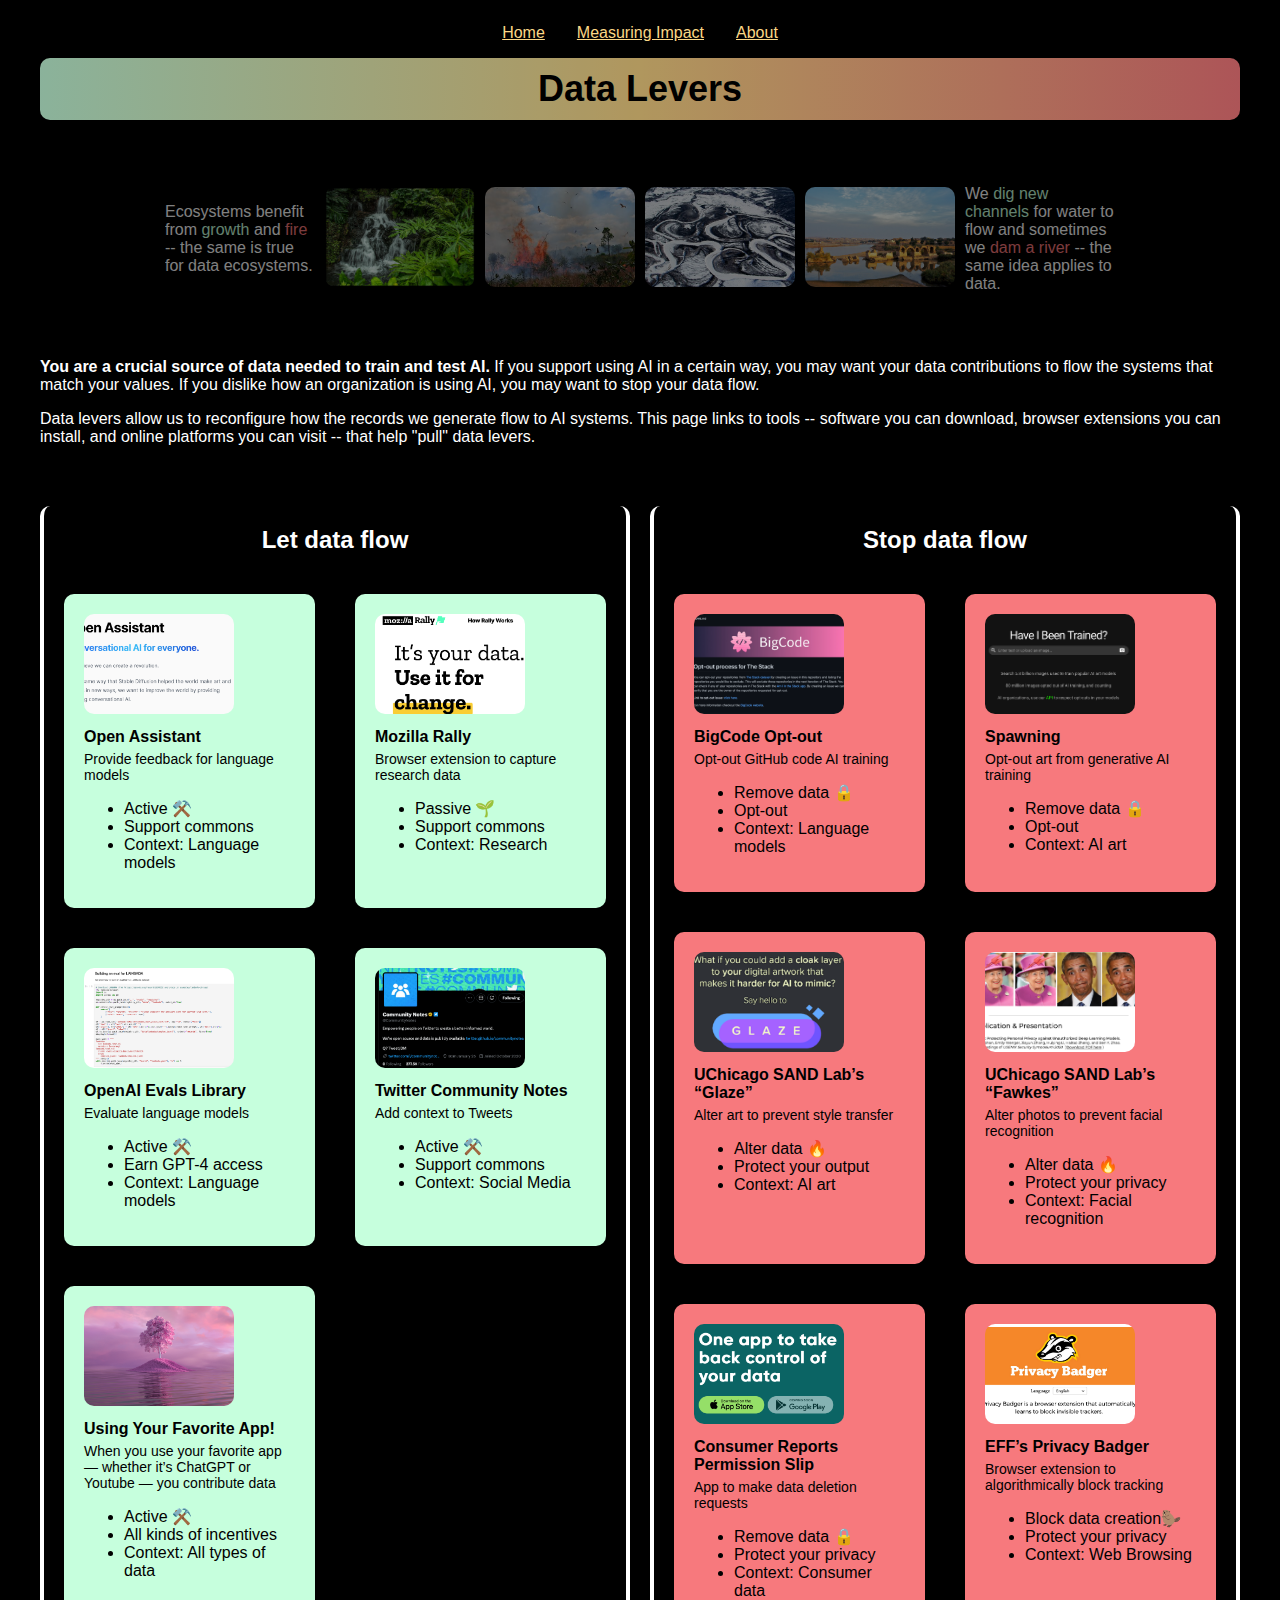
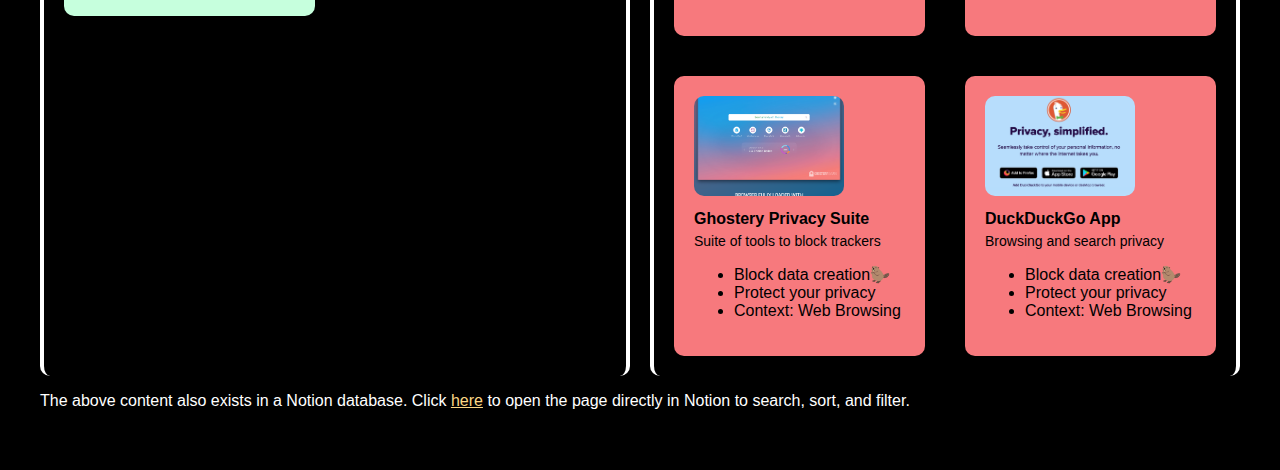
<file: index.html>
<!DOCTYPE html>
<html>
  <link rel="stylesheet" href="css/styles.css" />
  <head>
    <meta name="viewport" content="width=device-width, initial-scale=1" />
  </head>

  <body>
    <nav>
      <ul>
        <li><a href="index.html">Home</a></li>
        <li><a href="impact.html">Measuring Impact</a></li>
        <li><a href="about.html">About</a></li>
      </ul>
    </nav>

    <div class="page-container">
      <div class="title-bar">
        <h1>Data Levers</h1>
      </div>
      <div class="description">
        <div class="top-row">
          <div class="top-row-tile">
            <p>
              Ecosystems benefit from
              <span style="color: #c6ffdd">growth</span> and
              <span style="color: #f7797d">fire</span> -- the same is true for
              data ecosystems.
            </p>
          </div>
          <div class="top-row-tile">
            <img src="images/commons1.jpg" alt="Botanic Garden" />
            <!-- https://commons.wikimedia.org/wiki/File:Walk_through_Singapore_Botanic_Gardens-04_(15960226589).jpg -->
          </div>
          <div class="top-row-tile">
            <img src="images/commons2.jpg" alt="Wild fire" />
            <!-- https://commons.wikimedia.org/wiki/File:Fire_hawks.jpg -->
          </div>
          <div class="top-row-tile">
            <img src="images/commons3.jpg" alt="Frozen river" />
            <!-- https://commons.wikimedia.org/wiki/File:Frozen_river_in_Alaska.jpg -->
          </div>
          <div class="top-row-tile">
            <img src="images/commons4.jpg" alt="Roman dam" />
            <!-- https://commons.wikimedia.org/wiki/File:Sushtar_Bridge.jpg -->
          </div>
          <div class="top-row-tile">
            We
            <span style="color: #c6ffdd">dig new channels</span> for water to
            flow and sometimes we
            <span style="color: #f7797d">dam a river</span> -- the same idea
            applies to data.
          </div>
        </div>
      </div>
      <div class="description">
  <p>
    <b>You are a crucial source of data needed to train and test AI.</b> If you
    support using AI in a certain way, you may want your data contributions to
    flow the systems that match your values. If you dislike how an organization
    is using AI, you may want to stop your data flow.
  </p>

  <p>
    Data levers allow us to reconfigure how the records we generate flow to AI
    systems. This page links to tools -- software you can download, browser
    extensions you can install, and online platforms you can visit -- that help
    "pull" data levers.
  </p>
</div>

<div class="grid-container"><div class="column-1"><h2>Let data flow</h2><div class="tiles">
        <a href="https://open-assistant.io/" class="tile">
            <img src="images/openassistant_screenshot.png" alt="screenshot of linked webpage">
            <h3>Open Assistant</h3>
            <p>Provide feedback for language models</p>
            <ul>
            <li>Active ⚒️</li>
            <li>Support commons</li>
            <li>Context: Language models</li>
            </ul>
        </a>
        
        <a href="https://rally.mozilla.org/" class="tile">
            <img src="images/rally_screenshot.png" alt="screenshot of linked webpage">
            <h3>Mozilla Rally</h3>
            <p>Browser extension to capture research data</p>
            <ul>
            <li>Passive 🌱</li>
            <li>Support commons</li>
            <li>Context: Research</li>
            </ul>
        </a>
        
        <a href="https://github.com/openai/evals" class="tile">
            <img src="images/evals_screenshot.png" alt="screenshot of linked webpage">
            <h3>OpenAI Evals Library</h3>
            <p>Evaluate language models</p>
            <ul>
            <li>Active ⚒️</li>
            <li>Earn GPT-4 access</li>
            <li>Context: Language models</li>
            </ul>
        </a>
        
        <a href="https://help.twitter.com/en/using-twitter/community-notes" class="tile">
            <img src="images/communitynotes.png" alt="screenshot of linked webpage">
            <h3>Twitter Community Notes</h3>
            <p>Add context to Tweets</p>
            <ul>
            <li>Active ⚒️</li>
            <li>Support commons</li>
            <li>Context: Social Media</li>
            </ul>
        </a>
        
        <a href="nan" class="tile">
            <img src="images/pexels-photo-9454915.jpeg" alt="screenshot of linked webpage">
            <h3>Using Your Favorite App!</h3>
            <p>When you use your favorite app — whether it’s ChatGPT or Youtube —  you contribute data</p>
            <ul>
            <li>Active ⚒️</li>
            <li>All kinds of incentives</li>
            <li>Context: All types of data</li>
            </ul>
        </a>
        </div></div>

<div class="column-2"><h2>Stop data flow</h2><div class="tiles">
        <a href="https://github.com/bigcode-project/opt-out-v2" class="tile">
            <img src="images/bigcode_screenshot.png" alt="screenshot of linked webpage">
            <h3>BigCode Opt-out</h3>
            <p>Opt-out GitHub code AI training</p>
            <ul>
            <li>Remove data 🔒</li>
            <li>Opt-out</li>
            <li>Context: Language models</li>
            </ul>
        </a>
        
        <a href="https://spawning.ai/" class="tile">
            <img src="images/haveibeentrained.png" alt="screenshot of linked webpage">
            <h3>Spawning</h3>
            <p>Opt-out art from generative AI training</p>
            <ul>
            <li>Remove data 🔒</li>
            <li>Opt-out</li>
            <li>Context: AI art</li>
            </ul>
        </a>
        
        <a href="https://glaze.cs.uchicago.edu/" class="tile">
            <img src="images/glaze_screenshot.png" alt="screenshot of linked webpage">
            <h3>UChicago SAND Lab’s “Glaze”</h3>
            <p>Alter art to prevent style transfer</p>
            <ul>
            <li>Alter data 🔥</li>
            <li>Protect your output</li>
            <li>Context: AI art</li>
            </ul>
        </a>
        
        <a href="https://sandlab.cs.uchicago.edu/fawkes/" class="tile">
            <img src="images/fawkes_screenshot.png" alt="screenshot of linked webpage">
            <h3>UChicago SAND Lab’s “Fawkes”</h3>
            <p>Alter photos to prevent facial recognition</p>
            <ul>
            <li>Alter data 🔥</li>
            <li>Protect your privacy</li>
            <li>Context: Facial recognition</li>
            </ul>
        </a>
        
        <a href="https://www.permissionslipcr.com/" class="tile">
            <img src="images/cr_permissionslip_screenshot.png" alt="screenshot of linked webpage">
            <h3>Consumer Reports Permission Slip</h3>
            <p>App to make data deletion requests</p>
            <ul>
            <li>Remove data 🔒</li>
            <li>Protect your privacy</li>
            <li>Context: Consumer data</li>
            </ul>
        </a>
        
        <a href="https://privacybadger.org/" class="tile">
            <img src="images/privacybadger_screenshot.png" alt="screenshot of linked webpage">
            <h3>EFF’s Privacy Badger</h3>
            <p>Browser extension to algorithmically block tracking</p>
            <ul>
            <li>Block data creation🦫</li>
            <li>Protect your privacy</li>
            <li>Context: Web Browsing</li>
            </ul>
        </a>
        
        <a href="https://www.ghostery.com/" class="tile">
            <img src="images/ghostery_screenshot.png" alt="screenshot of linked webpage">
            <h3>Ghostery Privacy Suite</h3>
            <p>Suite of tools to block trackers</p>
            <ul>
            <li>Block data creation🦫</li>
            <li>Protect your privacy</li>
            <li>Context: Web Browsing</li>
            </ul>
        </a>
        
        <a href="https://duckduckgo.com/app" class="tile">
            <img src="images/ddg_screenshot.png" alt="screenshot of linked webpage">
            <h3>DuckDuckGo App</h3>
            <p>Browsing and search privacy</p>
            <ul>
            <li>Block data creation🦫</li>
            <li>Protect your privacy</li>
            <li>Context: Web Browsing</li>
            </ul>
        </a>
        </div></div>

</div>
<div class="description">
  <p>
    The above content also exists in a Notion database. Click
    <a
      href="https://muddy-empress-88e.notion.site/c6c5e05badf44e29991ce01f0e4506ef?v=cb2cc589c75849afa5dfc79293a698c8"
      >here</a
    >
    to open the page directly in Notion to search, sort, and filter.
  </p>
</div>


    </div>


  </body>
</html>
</file>
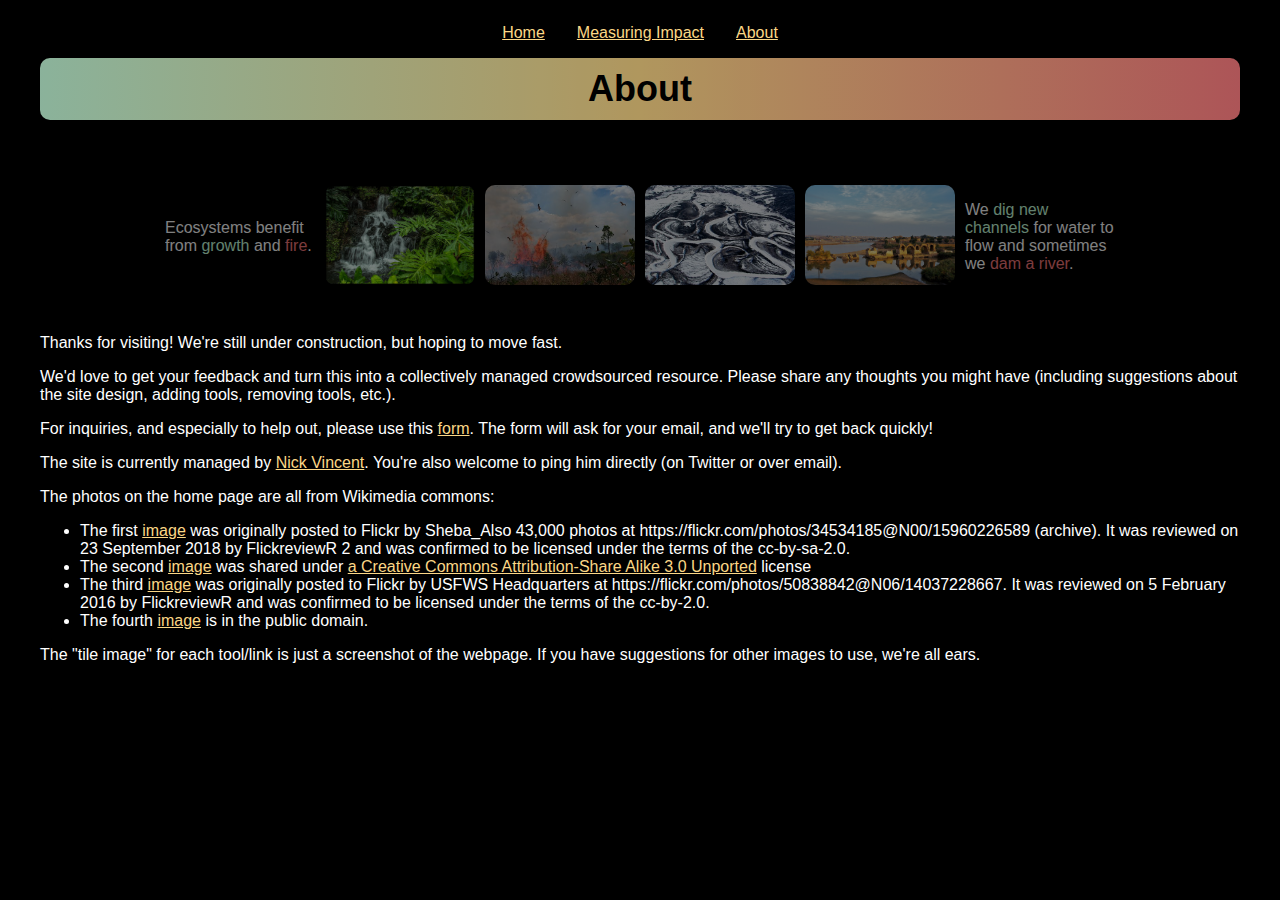
<file: about.html>
<!DOCTYPE html>
<html>
<link rel="stylesheet" href="css/styles.css">
<head>
  <meta name="viewport" content="width=device-width, initial-scale=1">
</head>
<body>

  <nav>
    <ul>
      <li><a href="index.html">Home</a></li>
      <li><a href="impact.html">Measuring Impact</a></li>
      <li><a href="about.html">About</a></li>
    </ul>
  </nav>

  <div class="page-container">
    <div class="title-bar">
      <h1>About</h1>
    </div>
    <div class="description">
      <div class="top-row">
        <div class="top-row-tile">
          <p>Ecosystems benefit from 
            <span style="color:#C6FFDD">growth</span> and 
            <span style="color:#f7797d">fire</span>. 
          </p>
        </div>
      <div class="top-row-tile">
        <img src="images/commons1.jpg" alt="Botanic Garden">
        <!-- https://commons.wikimedia.org/wiki/File:Walk_through_Singapore_Botanic_Gardens-04_(15960226589).jpg -->
      </div>
      <div class="top-row-tile">
        <img src="images/commons2.jpg" alt="Wild fire">
        <!-- https://commons.wikimedia.org/wiki/File:Fire_hawks.jpg -->
      </div>
      <div class="top-row-tile">
        <img src="images/commons3.jpg" alt="Frozen river">
        <!-- https://commons.wikimedia.org/wiki/File:Frozen_river_in_Alaska.jpg -->
      </div>
      <div class="top-row-tile">
        <img src="images/commons4.jpg" alt="Roman dam">
        <!-- https://commons.wikimedia.org/wiki/File:Sushtar_Bridge.jpg -->
      </div>
      <div class="top-row-tile">
        We 
            <span style="color:#C6FFDD">dig new channels</span> for water to flow and sometimes we 
            <span style="color:#f7797d">dam a river</span>.
      </div>
      </div>

    <p>Thanks for visiting! We're still under construction, but hoping to move fast.</p>

    <p>We'd love to get your feedback and turn this into a collectively managed
      crowdsourced resource. Please share any thoughts you might have (including suggestions about
      the site design, adding tools, removing tools, etc.).
    </p>

    <p> For inquiries, and especially to help out, please use this <a href="https://forms.gle/7VbLk3oiWGQCuwn19">form</a>.
      The form will ask for your email, and we'll try to get back quickly! 

    </p>

    <p>
    The site is currently managed  by <a href="https://twitter.com/nickmvincent">Nick Vincent</a>.
    You're also welcome to ping him directly (on Twitter or over email).
    </p>

    <p>The photos on the home page are all from Wikimedia commons:
      <ul>
        <li>The first <a href="https://commons.wikimedia.org/wiki/File:Walk_through_Singapore_Botanic_Gardens-04_(15960226589).jpg">image</a> was originally posted to Flickr by Sheba_Also 43,000 photos at https://flickr.com/photos/34534185@N00/15960226589 (archive). It was reviewed on 23 September 2018 by FlickreviewR 2 and was confirmed to be licensed under the terms of the cc-by-sa-2.0. 
        <li>The second <a href="https://commons.wikimedia.org/wiki/File:Fire_hawks.jpg"> image</a> was shared under <a href="https://creativecommons.org/licenses/by-sa/3.0/deed.en"> a Creative Commons Attribution-Share Alike 3.0 Unported</a> license</li>
        <li>The third <a href="https://commons.wikimedia.org/wiki/File:Frozen_river_in_Alaska.jpg">image</a> was originally posted to Flickr by USFWS Headquarters at https://flickr.com/photos/50838842@N06/14037228667. It was reviewed on 5 February 2016 by FlickreviewR and was confirmed to be licensed under the terms of the cc-by-2.0. </li>
        <li>The fourth <a href="https://commons.wikimedia.org/wiki/File:Sushtar_Bridge.jpg">image</a> is in the public domain.</li>
      </ul>
      The "tile image" for each tool/link is just a screenshot of the webpage. If you have suggestions for other
      images to use, we're all ears.
    </p>

    </div>
  </div>

</body>
</html>
</file>
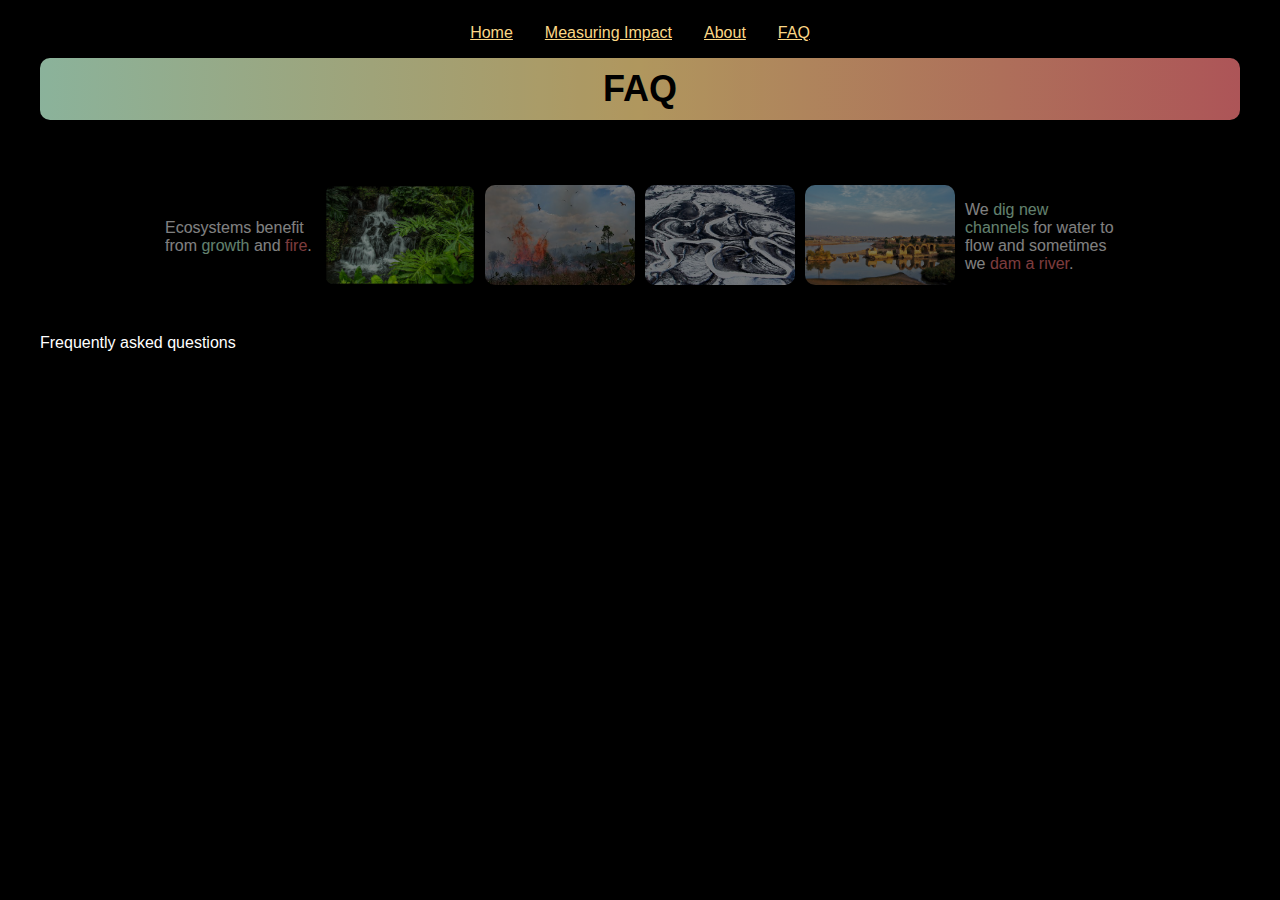
<file: FAQ.html>
<!DOCTYPE html>
<html>
<link rel="stylesheet" href="css/styles.css">
<head>
  <meta name="viewport" content="width=device-width, initial-scale=1">
</head>
<body>

  <nav>
    <ul>
      <li><a href="index.html">Home</a></li>
      <li><a href="impact.html">Measuring Impact</a></li>
      <li><a href="about.html">About</a></li>
      <li><a href="FAQ.html">FAQ</a></li>
    </ul>
  </nav>

  <div class="page-container">
    <div class="title-bar">
      <h1>FAQ</h1>
    </div>
    <div class="description">
      <div class="top-row">
        <div class="top-row-tile">
          <p>Ecosystems benefit from 
            <span style="color:#C6FFDD">growth</span> and 
            <span style="color:#f7797d">fire</span>. 
          </p>
        </div>
      <div class="top-row-tile">
        <img src="images/commons1.jpg" alt="Botanic Garden">
        <!-- https://commons.wikimedia.org/wiki/File:Walk_through_Singapore_Botanic_Gardens-04_(15960226589).jpg -->
      </div>
      <div class="top-row-tile">
        <img src="images/commons2.jpg" alt="Wild fire">
        <!-- https://commons.wikimedia.org/wiki/File:Fire_hawks.jpg -->
      </div>
      <div class="top-row-tile">
        <img src="images/commons3.jpg" alt="Frozen river">
        <!-- https://commons.wikimedia.org/wiki/File:Frozen_river_in_Alaska.jpg -->
      </div>
      <div class="top-row-tile">
        <img src="images/commons4.jpg" alt="Roman dam">
        <!-- https://commons.wikimedia.org/wiki/File:Sushtar_Bridge.jpg -->
      </div>
      <div class="top-row-tile">
        We 
            <span style="color:#C6FFDD">dig new channels</span> for water to flow and sometimes we 
            <span style="color:#f7797d">dam a river</span>.
      </div>
      </div>

    <p>Frequently asked questions</p>

    <div>
    </div>
    </div>
  </div>

</body>
</html>
</file>
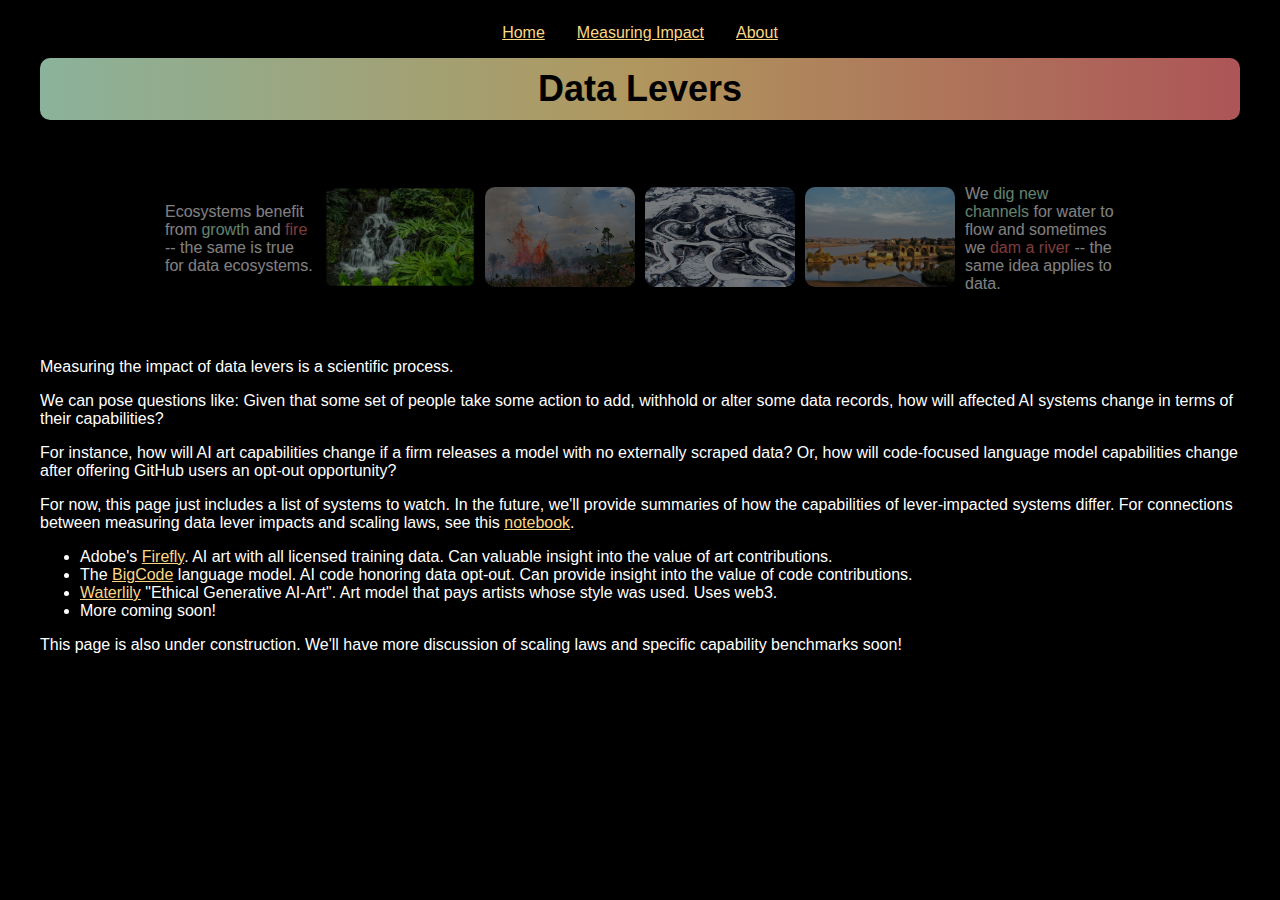
<file: impact.html>
<!DOCTYPE html>
<html>
  <link rel="stylesheet" href="css/styles.css" />
  <head>
    <meta name="viewport" content="width=device-width, initial-scale=1" />
  </head>

  <body>
    <nav>
      <ul>
        <li><a href="index.html">Home</a></li>
        <li><a href="impact.html">Measuring Impact</a></li>
        <li><a href="about.html">About</a></li>
      </ul>
    </nav>

    <div class="page-container">
      <div class="title-bar">
        <h1>Data Levers</h1>
      </div>
      <div class="description">
        <div class="top-row">
          <div class="top-row-tile">
            <p>
              Ecosystems benefit from
              <span style="color: #c6ffdd">growth</span> and
              <span style="color: #f7797d">fire</span> -- the same is true for
              data ecosystems.
            </p>
          </div>
          <div class="top-row-tile">
            <img src="images/commons1.jpg" alt="Botanic Garden" />
            <!-- https://commons.wikimedia.org/wiki/File:Walk_through_Singapore_Botanic_Gardens-04_(15960226589).jpg -->
          </div>
          <div class="top-row-tile">
            <img src="images/commons2.jpg" alt="Wild fire" />
            <!-- https://commons.wikimedia.org/wiki/File:Fire_hawks.jpg -->
          </div>
          <div class="top-row-tile">
            <img src="images/commons3.jpg" alt="Frozen river" />
            <!-- https://commons.wikimedia.org/wiki/File:Frozen_river_in_Alaska.jpg -->
          </div>
          <div class="top-row-tile">
            <img src="images/commons4.jpg" alt="Roman dam" />
            <!-- https://commons.wikimedia.org/wiki/File:Sushtar_Bridge.jpg -->
          </div>
          <div class="top-row-tile">
            We
            <span style="color: #c6ffdd">dig new channels</span> for water to
            flow and sometimes we
            <span style="color: #f7797d">dam a river</span> -- the same idea
            applies to data.
          </div>
        </div>
      </div>
      <div class="description">
<p>Measuring the impact of data levers is a scientific process.</p>
<p>
  We can pose questions like: Given that some set of
  people take some action to add, withhold or alter some data records, how will
  affected AI systems change in terms of their capabilities?
</p>

<p>
  For instance, how will AI art capabilities change if a firm releases a model
  with no externally scraped data? Or, how will code-focused language model
  capabilities change after offering GitHub users an opt-out opportunity? 
</p>
  <p>For
  now, this page just includes a list of systems to watch. In the future, we'll
  provide summaries of how the capabilities of lever-impacted systems differ. For
  connections between measuring data lever impacts and scaling laws, see this
  <a href="https://observablehq.com/d/685789015c21cd9a">notebook</a>.
</p>
<ul>
  <li>
    Adobe's
    <a href="https://www.adobe.com/sensei/generative-ai/firefly.html">Firefly</a
    >. AI art with all licensed training data. 
    Can valuable insight into the value of art contributions.
  </li>
  <li>
    The <a href="https://www.bigcode-project.org/">BigCode</a> language model.
    AI code honoring data opt-out. Can provide insight into the value of code contributions.
  </li>
  <li>
    <a href="https://www.waterlily.ai/">Waterlily</a> "Ethical Generative AI-Art".
    Art model that pays artists whose style was used. Uses web3.
  </li>
  <li>More coming soon!</li>
</ul>

<p>
  This page is also under construction. We'll have more discussion of scaling
  laws and specific capability benchmarks soon!
</p>
</div>

    </div>


  </body>
</html>
</file>
<file: css/styles.css>
/* a:link {
  text-decoration: none;
  color:black;
}
a:visited {
  text-decoration: none;
  color:black;
} */

body {
  /* font-family: 'Courier New', monospace; */
  font-family: "Lucida Sans", sans-serif;
}

body {
  background-color: #000;
  background-image: url("https://www.transparenttextures.com/patterns/cartographer.png");
}

nav {
  color: #fff;
}

nav ul {
  margin: 0;
  padding: 0;
  list-style: none;
  display: flex;
  justify-content: center; /* center the links horizontally */
}

nav li {
  margin: 0;
  padding: 0;
}

a {
  color: #fbd786;
}

nav a {
  display: block;
  padding: 1rem;
}

nav a:hover {
  background-color: #666;
}

.page-container {
  max-width: 1200px;
  margin: 0 auto;
}
.title-bar {
  background: #c6ffdd; /* fallback for old browsers */
  background: -webkit-linear-gradient(
    to right,
    #c6ffdd,
    #fbd786,
    #f7797d
  ); /* Chrome 10-25, Safari 5.1-6 */
  background: linear-gradient(
    to right,
    #c6ffdd,
    #fbd786,
    #f7797d
  ); /* W3C, IE 10+/ Edge, Firefox 16+, Chrome 26+, Opera 12+, Safari 7+ */
  opacity: 0.7;
  padding: 10px;
  text-align: center;
  border-radius: 10px;
  margin-bottom: 60px;
}

.title-bar h1 {
  margin: 0;
  font-size: 36px;
  opacity: 1;
}

.description {
  color: #fff;
  margin-bottom: 60px;
}


.grid-container {
  display: grid;
  grid-template-columns: repeat(2, 1fr);
  grid-gap: 20px;
}

@media (max-width: 1000px) {
  .grid-container {
    grid-template-columns: repeat(1, 1fr);
  }
}

.tiles {
  display: grid;
  grid-template-columns: repeat(2, 1fr);
  grid-gap: 0px;
}

@media (max-width: 1000px) {
  .tiles {
    grid-template-columns: repeat(1, 1fr);
  }
}

.top-row {
  display: flex;
  flex-wrap: wrap;
  align-items: center;
  justify-content: center;
  margin-bottom: 40px;
}

.top-row-tile {
  max-width: 150px;
  border-radius: 10px;
  margin: 5px;
  opacity: 0.5;
}



.top-row-tile:hover {
  opacity: 1;
}

.top-row-tile img {
  width: 150px;
  height: 100px;
  border-radius: 10px;
  object-fit: cover;
  align-self: center;
  justify-self: center;
}

.column-1,
.column-2 {
  display: flex;
  flex-direction: column;
  align-items: center;
  border-radius: 10px;
  color: #fff;
  border-right: 4px solid white;
  border-left: 4px solid white;
}

.tile {
  background-color: #fff;
  color: black;
  text-decoration: none;
  border-radius: 10px;
  box-shadow: 0 3px 6px rgba(0, 0, 0, 0.16), 0 3px 6px rgba(0, 0, 0, 0.23);
  padding: 20px;
  margin: 20px;
  text-align: left;
}

.tile h3 {
  margin-top: 10px;
  margin-bottom: 5px;
  font-size: 16px;
}

.tile p {
  margin-top: 0;
  margin-bottom: 0;
  font-size: 14px;
}

.tile img {
  width: 150px;
  height: 100px;
  border-radius: 10px;
  object-fit: cover;
}

/* Green and red color scheme */
.column-1 .tile {
  background-color: #c6ffdd;
}

.column-2 .tile {
  background-color: #f7797d;
}

.tile:hover {
  transform: translateY(-5px);
  transition: transform 0.2s ease-in-out;
}
</file>
